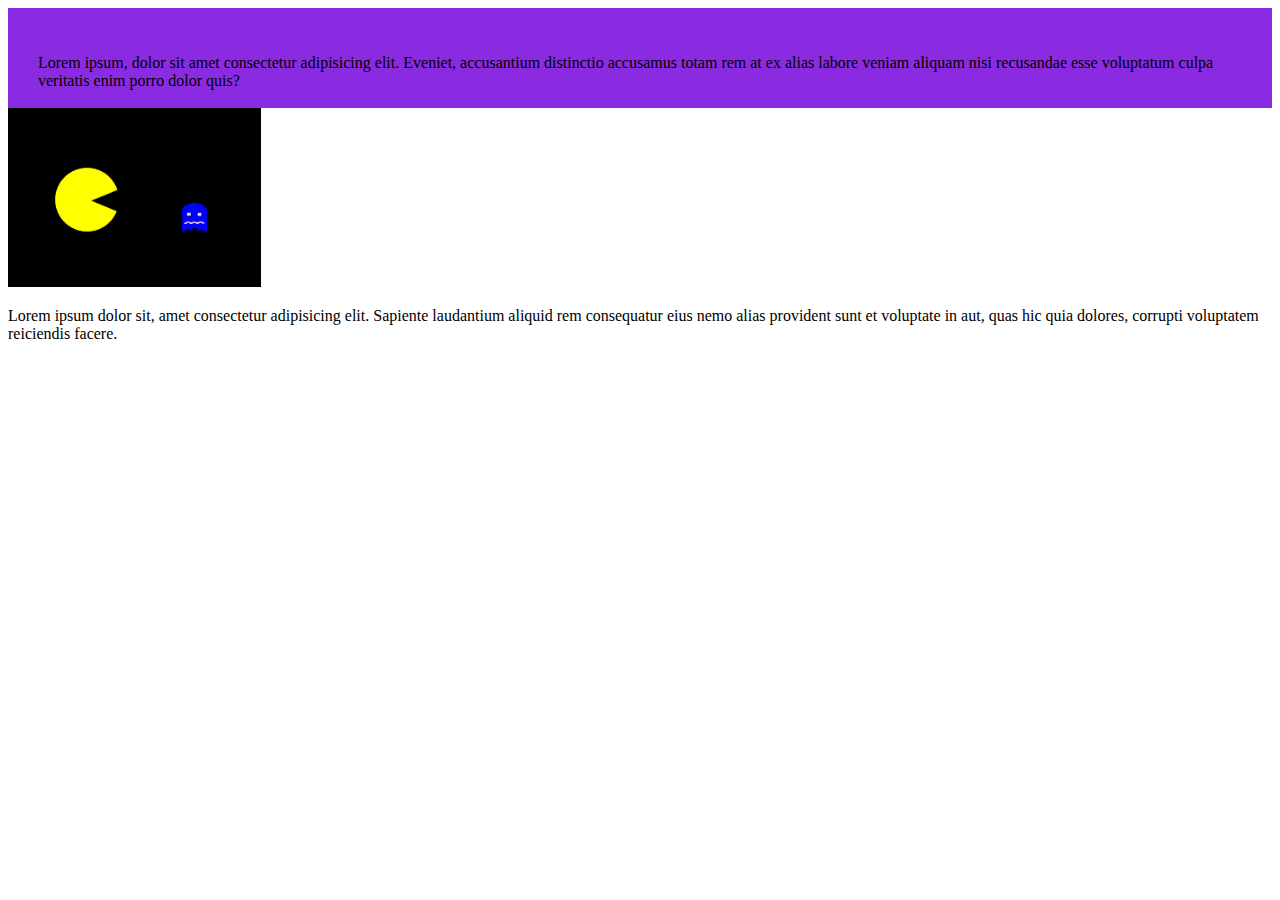
<file: cue 10/index.html>
<!DOCTYPE html>
<html lang="en">
  <head>
    <meta charset="UTF-8" />
    <meta name="viewport" content="width=device-width, initial-scale=1.0" />
    <link rel="stylesheet" href="assets/css/style.css">
    <title>Document</title>
  </head>
  <body>
    <div class="caja1 container">
      <div id="text1">
          <p>
              Lorem ipsum, dolor sit amet consectetur adipisicing elit. Eveniet,
              accusantium distinctio accusamus totam rem at ex alias labore veniam
              aliquam nisi recusandae esse voluptatum culpa veritatis enim porro
              dolor quis?
          </p>
      </div>
      <div id="text2" class="hidden">
          <p>
              Lorem ipsum, dolor sit amet consectetur adipisicing elit. Eveniet,
              accusantium distinctio accusamus totam rem at ex alias labore veniam
              aliquam nisi recusandae esse voluptatum culpa veritatis enim porro
              dolor quis?
          </p>
      </div>
    </div>
    <div id="caja2">
      <img src="assets/img/Pac-Man_Cutscene.svg.png" id="img" width="20%" alt="" />
    </div>
    <div id="caja3">
      <p>
          Lorem ipsum dolor sit, amet consectetur adipisicing elit. Sapiente
          laudantium aliquid rem consequatur eius nemo alias provident sunt et
          voluptate in aut, quas hic quia dolores, corrupti voluptatem reiciendis
          facere.
      </p>
    </div>
    <script src="https://code.jquery.com/jquery-3.7.0.min.js"></script>
    <script src="assets/js/main.js"></script>
  </body>
</html>
</file>
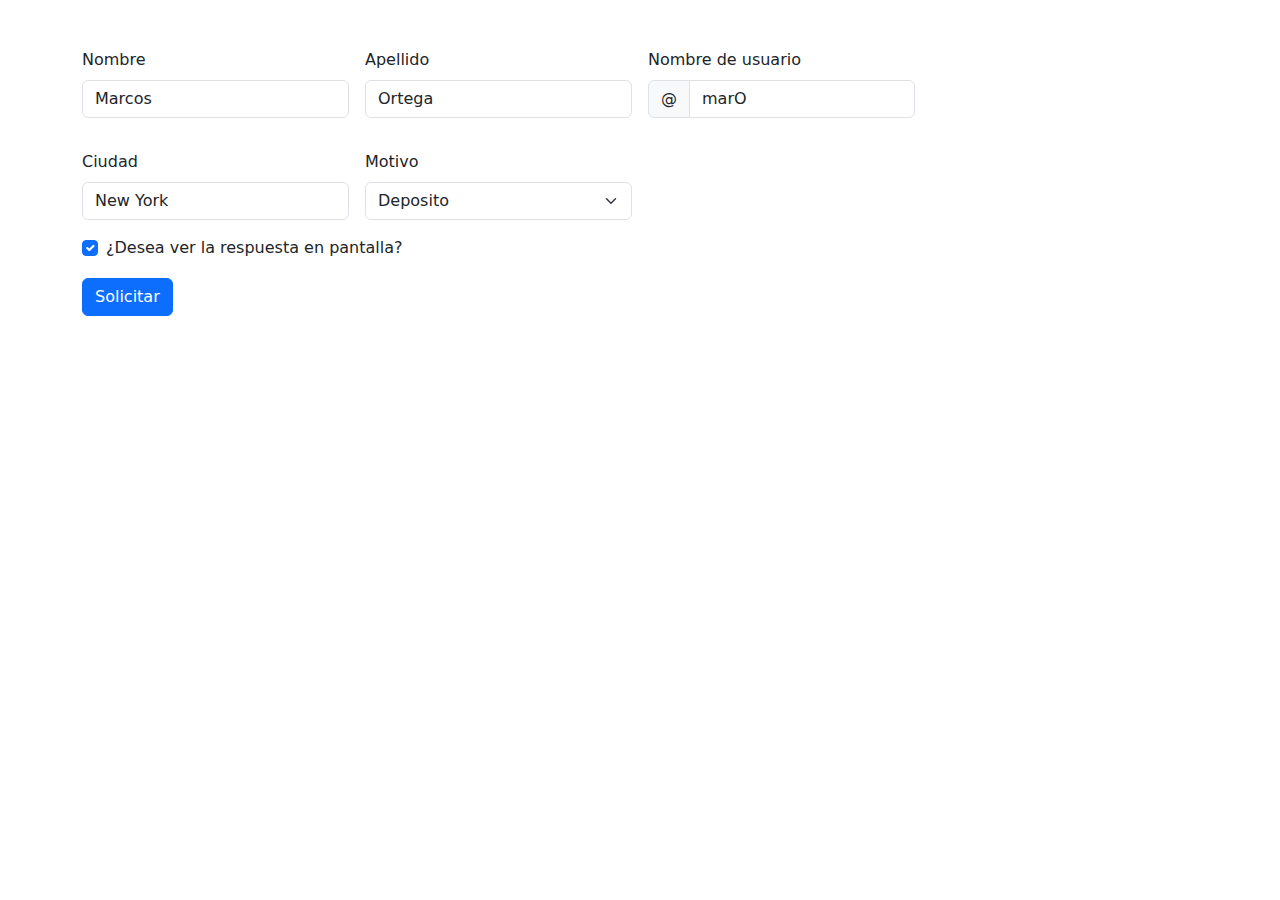
<file: cue 6/index.html>
<!DOCTYPE html>
<html lang="es">
<head>
    <meta charset="UTF-8">
    <meta name="viewport" content="width=device-width, initial-scale=1.0">
    <title>Formulario Bootstrap</title>
    <link href="https://cdn.jsdelivr.net/npm/bootstrap@5.3.3/dist/css/bootstrap.min.css" rel="stylesheet">
</head>
<body>
    <div class="container mt-5">
        <form action="message.html">
            <div class="row g-3">
                <div class="col-md-3">
                    <label for="nombre" class="form-label">Nombre</label>
                    <input type="text" class="form-control" id="nombre" name="nombre" required value="Marcos">
                </div>
                <div class="col-md-3">
                    <label for="apellido" class="form-label">Apellido</label>
                    <input type="text" class="form-control" id="apellido" name="apellido" required value="Ortega">
                </div>
                <div class="col-md-3">
                    <label for="usuario" class="form-label">Nombre de usuario</label>
                    <div class="input-group">
                        <span class="input-group-text">@</span>
                        <input type="text" class="form-control" id="usuario" name="usuario" required value="marO">
                    </div>
                </div>
            </div>
            <div class="row g-3 mt-3">
                <div class="col-md-3">
                    <label for="ciudad" class="form-label">Ciudad</label>
                    <input type="text" class="form-control" id="ciudad" name="ciudad" required value="New York">
                </div>
                <div class="col-md-3">
                    <label for="motivo" class="form-label">Motivo</label>
                    <select class="form-select" id="motivo" name="motivo" required>
                        <option value="Deposito" selected>Deposito</option>
                        <option value="Giro">Giro</option>
                        <option value="Consulta de Saldo">Consulta de Saldo</option>
                    </select>
                </div>
            </div>
            <div class="form-check mt-3">
                <input class="form-check-input" type="checkbox" id="respuesta" name="respuesta" checked>
                <label class="form-check-label" for="respuesta">¿Desea ver la respuesta en pantalla?</label>
            </div>
            <button type="submit" class="btn btn-primary mt-3">Solicitar</button>
        </form>
    </div>

    <script src="https://cdn.jsdelivr.net/npm/bootstrap@5.3.3/dist/js/bootstrap.bundle.min.js"></script>
</body>
</html>
</file>
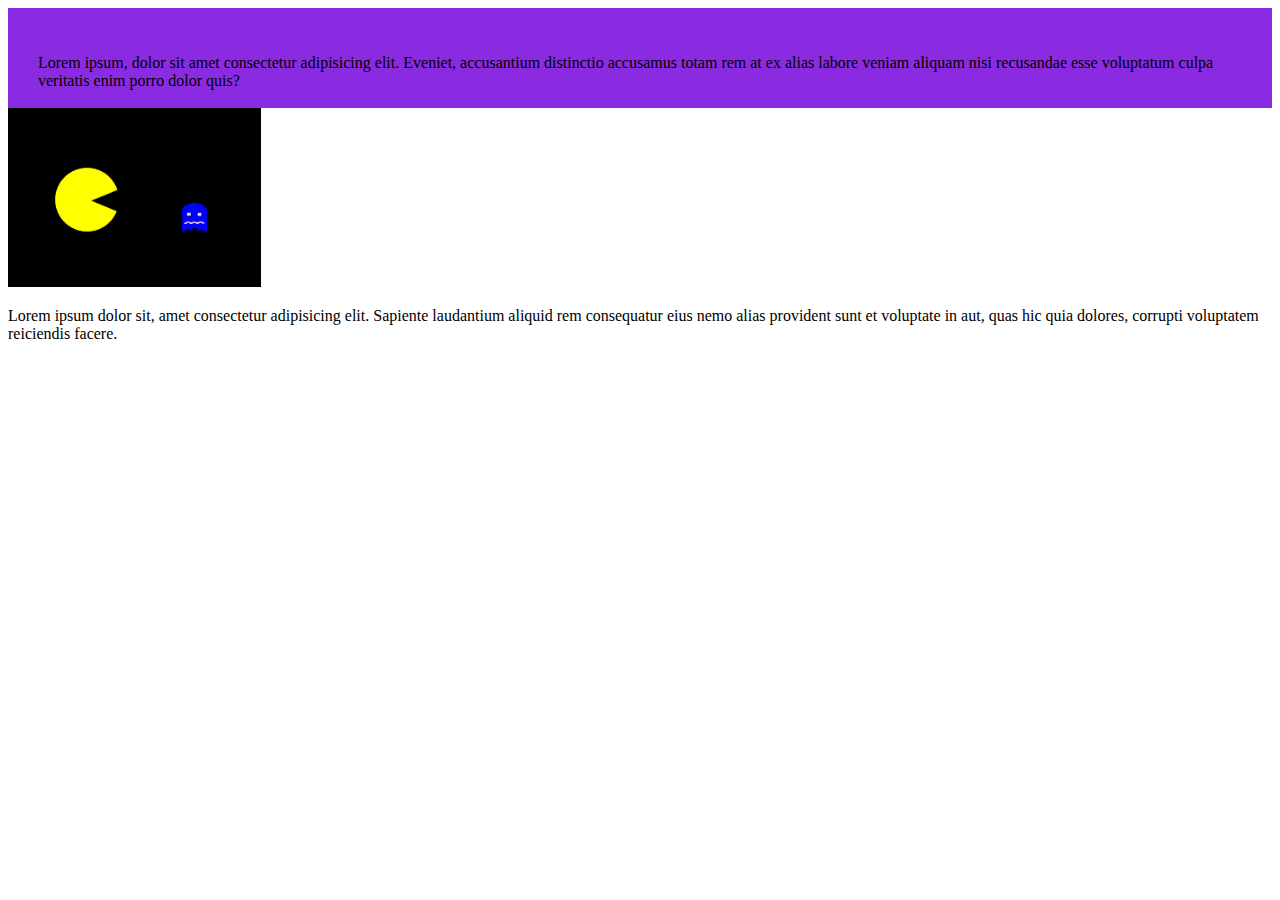
<file: cue 9/index.html>
<!DOCTYPE html>
<html lang="en">
  <head>
    <meta charset="UTF-8" />
    <meta name="viewport" content="width=device-width, initial-scale=1.0" />
    <link rel="stylesheet" href="assets/css/style.css">
    <title>Document</title>
  </head>
  <body>
    <div class="caja1 container">
      <div id="text1">
          <p>
              Lorem ipsum, dolor sit amet consectetur adipisicing elit. Eveniet,
              accusantium distinctio accusamus totam rem at ex alias labore veniam
              aliquam nisi recusandae esse voluptatum culpa veritatis enim porro
              dolor quis?
          </p>
      </div>
      <div id="text2" class="hidden">
          <p>
              Lorem ipsum, dolor sit amet consectetur adipisicing elit. Eveniet,
              accusantium distinctio accusamus totam rem at ex alias labore veniam
              aliquam nisi recusandae esse voluptatum culpa veritatis enim porro
              dolor quis?
          </p>
      </div>
  </div>
  <div id="caja2">
      <img src="assets/img/Pac-Man_Cutscene.svg.png" id="img" width="20%" alt="" />
  </div>
  <div id="caja3">
      <p>
          Lorem ipsum dolor sit, amet consectetur adipisicing elit. Sapiente
          laudantium aliquid rem consequatur eius nemo alias provident sunt et
          voluptate in aut, quas hic quia dolores, corrupti voluptatem reiciendis
          facere.
      </p>
  </div>

  <script src="assets/js/main.js"></script>
  </body>
</html>
</file>
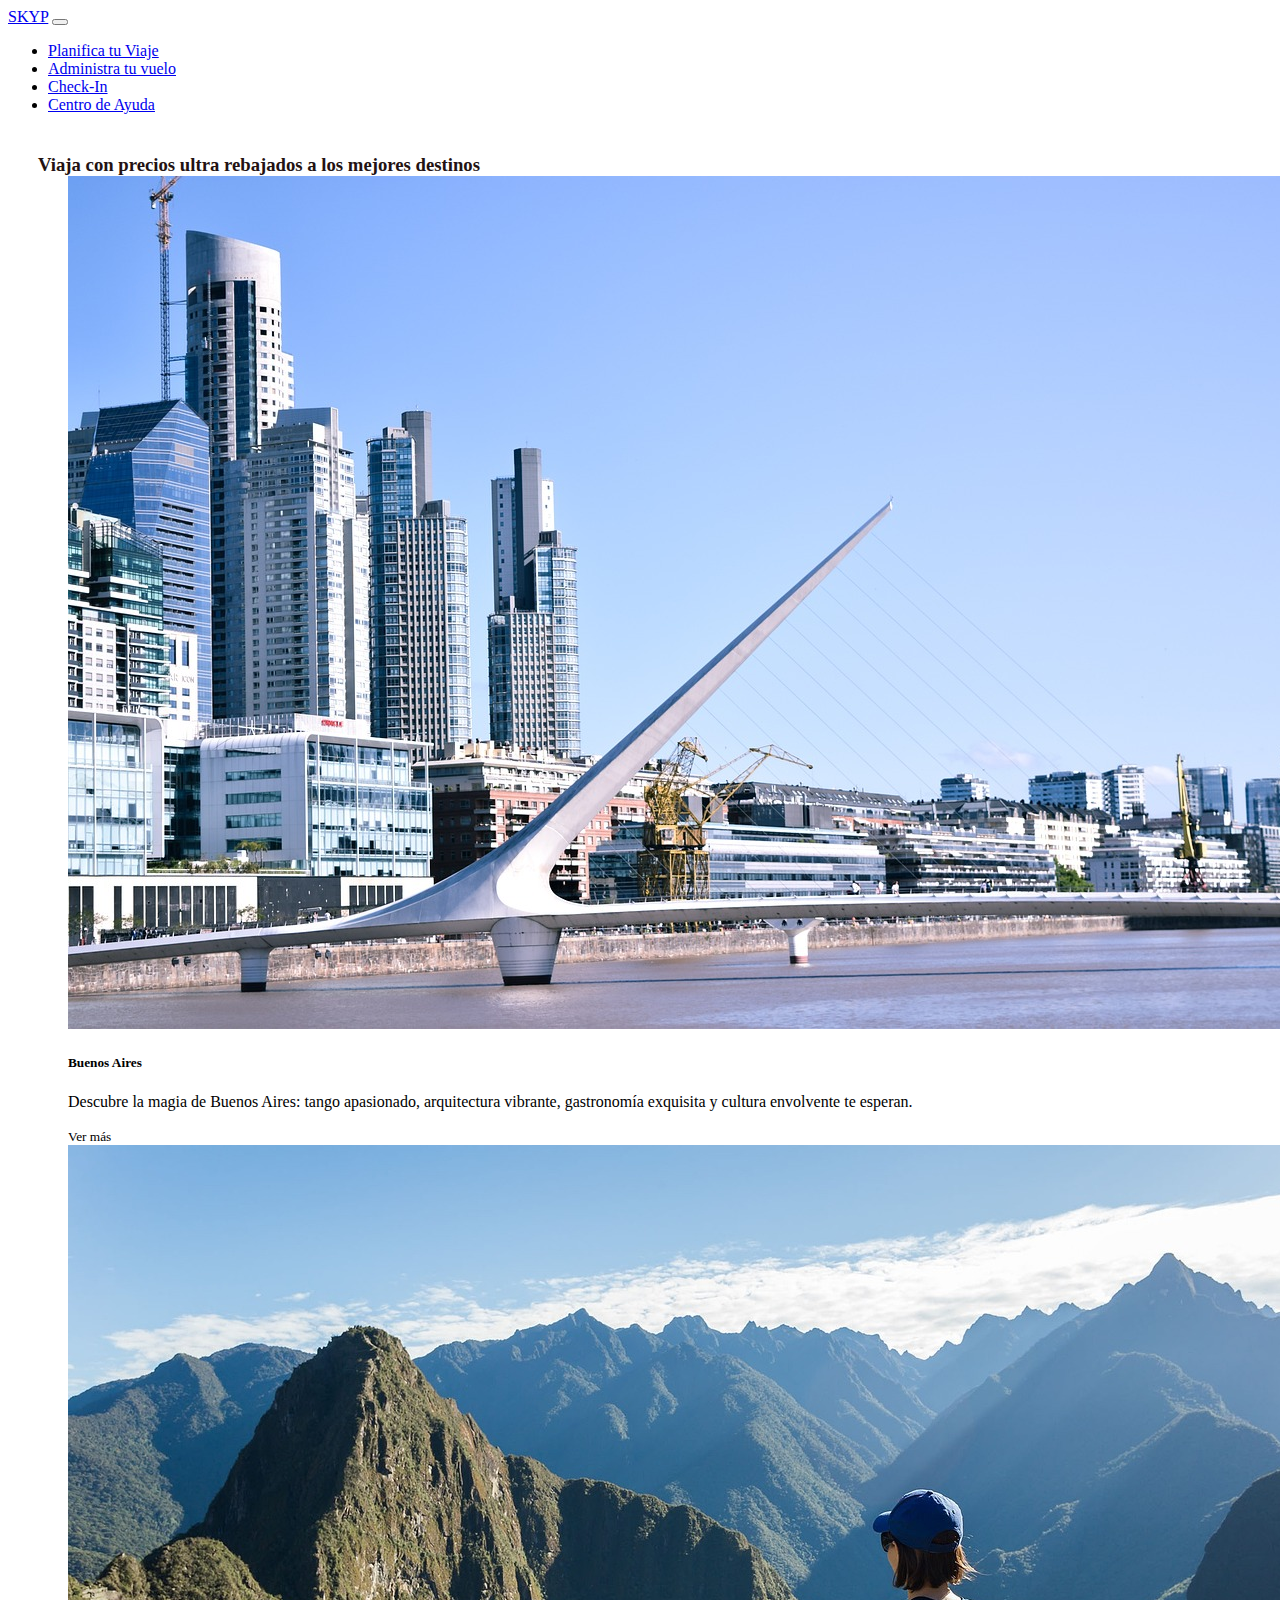
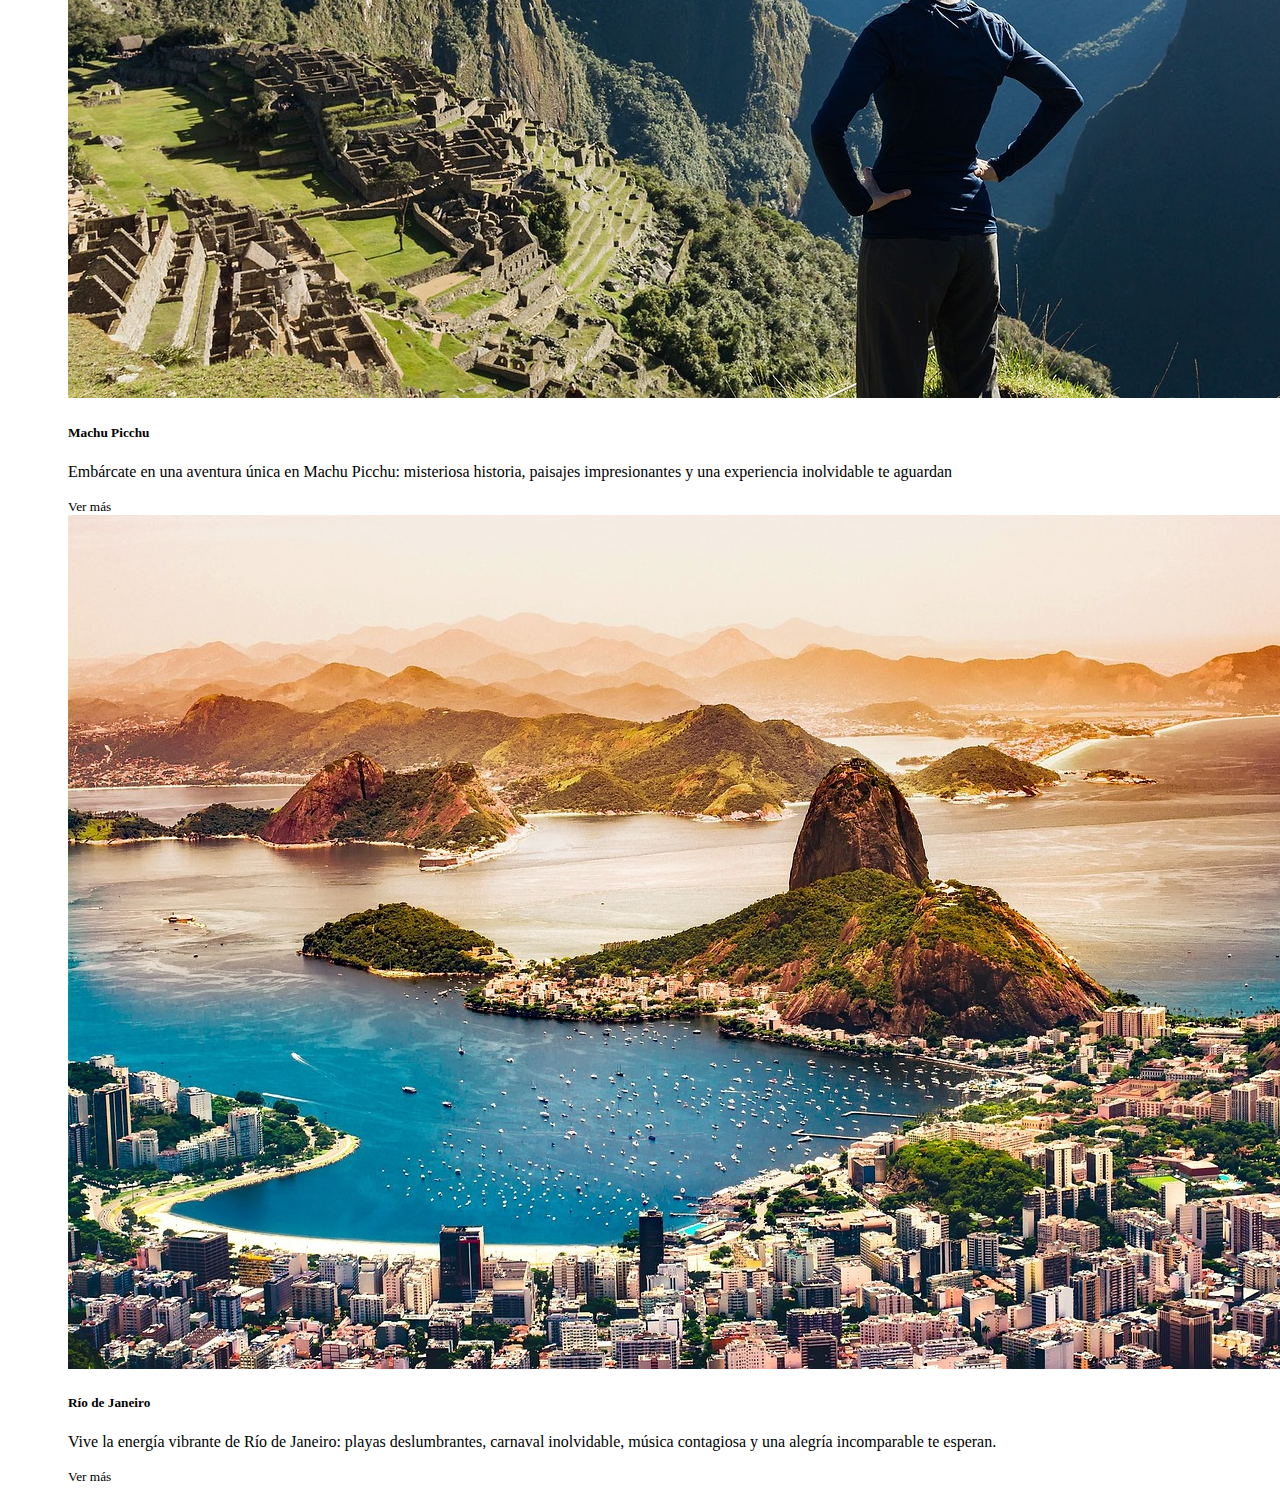
<file: evaluacion sesion10/index.html>
<!doctype html>
<html lang="es">
<head>
    <meta charset="utf-8">
    <meta name="viewport" content="width=device-width, initial-scale=1">
    <title>Aerolíneas SKYP</title>
    <link href="https://cdn.jsdelivr.net/npm/bootstrap@5.3.2/dist/css/bootstrap.min.css" rel="stylesheet" integrity="sha384-T3c6CoIi6uLrA9TneNEoa7RxnatzjcDSCmG1MXxSR1GAsXEV/Dwwykc2MPK8M2HN" crossorigin="anonymous">
    <link rel="stylesheet" href="assets/css/style.css">
    <script src="https://code.jquery.com/jquery-3.6.4.min.js"></script>
</head>
<body>
    <!--navbar-->
    <nav class="navbar bg-primary navbar-expand-lg " data-bs-theme="dark">
        <div class="container-fluid">
            <a class="navbar-brand" href="#">SKYP</a>
            <button class="navbar-toggler" type="button" data-bs-toggle="collapse" data-bs-target="#navbarSupportedContent" aria-controls="navbarSupportedContent" aria-expanded="false" aria-label="Toggle navigation">
                <span class="navbar-toggler-icon"></span>
            </button>
            <div class="collapse navbar-collapse" id="navbarSupportedContent">
                <ul class="navbar-nav me-auto mb-2 mb-lg-0">
                    <li class="nav-item">
                        <a class="nav-link" aria-current="page" href="#">Planifica tu Viaje</a>
                    </li>
                    <li class="nav-item">
                        <a class="nav-link" href="#">Administra tu vuelo</a>
                    </li>
                    <li class="nav-item">
                        <a class="nav-link" href="#">Check-In</a>
                    </li>
                    <li class="nav-item">
                        <a class="nav-link" href="#">Centro de Ayuda</a>
                    </li>
                </ul>
            </div>
        </div>
    </nav>

    <!--Cuerpo de la página-->
    <h3 class="tittle">Viaja con precios ultra rebajados a los mejores destinos</h3>
    <div class="row row-cols-1 row-cols-md-3 g-4">
        <div class="col">
            <div class="card h-100">
                <img src="assets/img/Buenos aires.jpg" class="card-img-top" alt="Buenos Aires">
                <div class="card-body">
                    <h5 class="card-title">Buenos Aires</h5>
                    <p class="card-text">Descubre la magia de Buenos Aires: tango apasionado, arquitectura vibrante, gastronomía exquisita y cultura envolvente te esperan.</p>
                </div>
                <div class="card-footer">
                  <small class="text-body-secondary" id="Baires">Ver más</small>
              </div>
            </div>
        </div>
        <div class="col">
            <div class="card h-100">
                <img src="assets/img/machu pichu.jpg" class="card-img-top" alt="Machu Picchu">
                <div class="card-body">
                    <h5 class="card-title">Machu Picchu</h5>
                    <p class="card-text">Embárcate en una aventura única en Machu Picchu: misteriosa historia, paisajes impresionantes y una experiencia inolvidable te aguardan</p>
                </div>
                <div class="card-footer">
                  <small class="text-body-secondary" id="MachuPicchu">Ver más</small>
              </div>
            </div>
        </div>
        <div class="col">
            <div class="card h-100">
                <img src="assets/img/Rio de janeiro.jpg" class="card-img-top" alt="Río de Janeior">
                <div class="card-body">
                    <h5 class="card-title">Río de Janeiro</h5>
                    <p class="card-text">Vive la energía vibrante de Río de Janeiro: playas deslumbrantes, carnaval inolvidable, música contagiosa y una alegría incomparable te esperan.</p>
                </div>
                <div class="card-footer">
                  <small class="text-body-secondary" id="Rio">Ver más</small>
              </div>
            </div>
        </div>
    </div>

    <div class="detalles container" id="detallesBaires">
        <div class="card m-5">
            <button type="button" class="btn-close" aria-label="Close"></button>
            <div class="row g-0">
                <div class="col-md-6">
                    <img src="assets/img/Buenos aires.jpg" class="img-fluid rounded-start" alt="Buenos Aires">
                </div>
                <div class="col-md-6">
                    <div class="card-body">
                        <h5 class="card-title">Buenos Aires</h5>
                        <p class="card-text">Explora Buenos Aires y descubre sus joyas culturales. Visita el emblemático barrio de La Boca, hogar del famoso Caminito, con sus coloridas casas y artistas callejeros. Recorre el histórico barrio de San Telmo, conocido por sus ferias de antigüedades y su arquitectura colonial. No te pierdas el elegante barrio de Recoleta, donde encontrarás el Cementerio de la Recoleta y el icónico Teatro Colón. Sumérgete en la vida nocturna en Palermo Soho, con sus bares y restaurantes trendy. Buenos Aires ofrece una experiencia inolvidable llena de historia, arte y diversión.</p>
                        <p class="card-text"><small class="text-body-secondary">Ver vuelos disponibles</small></p>
                    </div>
                </div>
            </div>
        </div>
    </div>

    <div class="detalles container" id="detallesMachuPicchu">
        <div class="card m-5">
            <button type="button" class="btn-close" aria-label="Close"></button>
            <div class="row g-0">
                <div class="col-md-6">
                    <img src="assets/img/machu pichu.jpg" class="img-fluid rounded-start" alt="Machu Picchu">
                </div>
                <div class="col-md-6">
                    <div class="card-body">
                        <h5 class="card-title">Machu Picchu</h5>
                        <p class="card-text">Descubre la majestuosidad de Machu Picchu, una maravilla arqueológica enclavada en las montañas de los Andes peruanos. Explora sus impresionantes terrazas incas, el Templo del Sol y la Puerta del Sol con vistas panorámicas. Sumérgete en la rica historia que envuelve cada piedra y disfruta de la energía mística del lugar. Las rutas de senderismo como el Camino Inca te llevan a través de paisajes espectaculares. Machu Picchu, declarada Patrimonio de la Humanidad, ofrece una experiencia inolvidable, donde la cultura ancestral y la naturaleza se entrelazan de manera única.</p>
                        <p class="card-text"><small class="text-body-secondary">Ver vuelos disponibles</small></p>
                    </div>
                </div>
            </div>
        </div>
    </div>

    <div class="detalles container" id="detallesRio">
        <div class="card m-5">
            <button type="button" class="btn-close" aria-label="Close"></button>
            <div class="row g-0">
                <div class="col-md-6">
                    <img src="assets/img/Rio de janeiro.jpg" class="img-fluid rounded-start" alt="Río de janeiro">
                </div>
                <div class="col-md-6">
                    <div class="card-body">
                        <h5 class="card-title">Rio de Janeiro</h5>
                        <p class="card-text">Explora la exuberante belleza de Río de Janeiro, conocida por sus icónicas playas como Copacabana e Ipanema, donde el sol brilla sobre arenas doradas y aguas cristalinas. Asciende al famoso Cristo Redentor para disfrutar de vistas panorámicas de la ciudad y la bahía de Guanabara. Sumérgete en el vibrante carnaval, donde la samba y el color deslumbran las calles. Descubre la autenticidad en el bohemio barrio de Santa Teresa y saborea la cocina brasileña en el Mercado Municipal. Río de Janeiro, con su energía contagiosa, te espera para vivir experiencias inolvidables.</p>
                        <p class="card-text"><small class="text-body-secondary">Ver vuelos disponibles</small></p>
                    </div>
                </div>
            </div>
        </div>
    </div>

    <script src="assets/js/script.js"></script>
    <script src="https://cdn.jsdelivr.net/npm/bootstrap@5.3.2/dist/js/bootstrap.bundle.min.js" integrity="sha384-C6RzsynM9kWDrMNeT87bh95OGNyZPhcTNXj1NW7RuBCsyN/o0jlpcV8Qyq46cDfL" crossorigin="anonymous"></script>
</body>
</html>
</file>
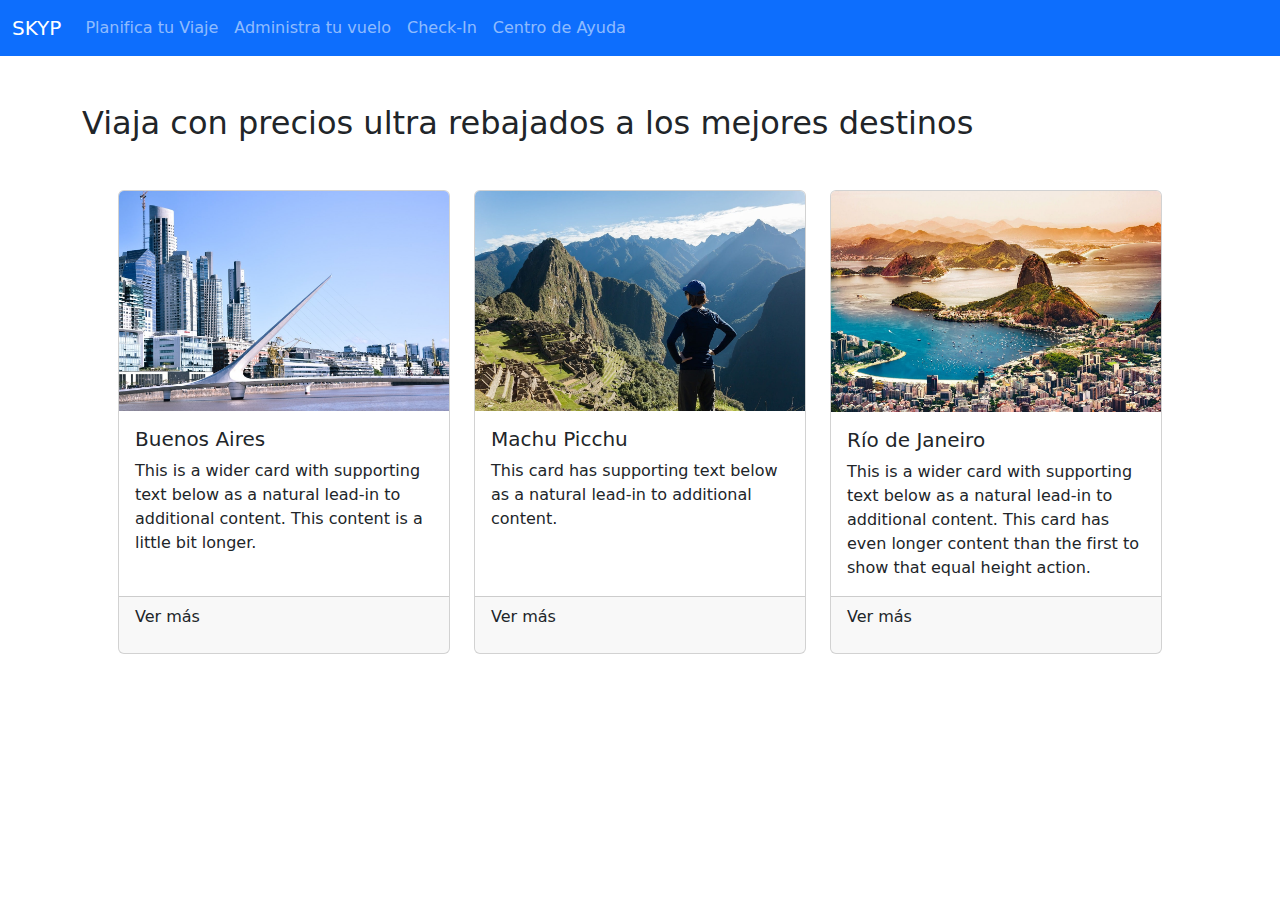
<file: Evaluacion sesion5/index.html>
<!DOCTYPE html>
<html lang="es">
<head>
    <meta charset="UTF-8">
    <meta name="viewport" content="width=device-width, initial-scale=1.0">
    <title>Tabla con Bootstrap</title>
    <!-- Incluye Bootstrap CSS -->
    <link href="https://cdn.jsdelivr.net/npm/bootstrap@5.3.3/dist/css/bootstrap.min.css" rel="stylesheet">
</head>
<body>
    <nav class="navbar navbar-expand-lg navbar-dark bg-primary">
        <div class="container-fluid">
          <a class="navbar-brand" href="#">SKYP</a>
          <button class="navbar-toggler" type="button" data-bs-toggle="collapse" data-bs-target="#navbarNav" aria-controls="navbarNav" aria-expanded="false" aria-label="Toggle navigation">
            <span class="navbar-toggler-icon"></span>
          </button>
          <div class="collapse navbar-collapse" id="navbarNav">
            <ul class="navbar-nav me-auto mb-2 mb-lg-0">
              <li class="nav-item">
                <a class="nav-link" href="#">Planifica tu Viaje</a>
              </li>
              <li class="nav-item">
                <a class="nav-link" href="#">Administra tu vuelo</a>
              </li>
              <li class="nav-item">
                <a class="nav-link" href="#">Check-In</a>
              </li>
              <li class="nav-item">
                <a class="nav-link" href="#">Centro de Ayuda</a>
              </li>
            </ul>
          </div>
        </div>
      </nav>
    
      <!-- Header -->
      <div class="container mt-5">
        <h2>Viaja con precios ultra rebajados a los mejores destinos</h2>
      </div>
    
      <!-- Cards -->
      <div class="container mt-5 px-5">
        <div class="row">
          <div class="col-md-4 mb-4">
            <div class="card h-100 d-flex flex-column">
              <img src="assets/img/Buenos aires.jpg" class="card-img-top" alt="Buenos Aires">
              <div class="card-body flex-grow-1">
                <h5 class="card-title">Buenos Aires</h5>
                <p class="card-text">This is a wider card with supporting text below as a natural lead-in to additional content. This content is a little bit longer.</p>
              </div>
              <div class="card-footer">
                <p>Ver más</p>
              </div>
            </div>
          </div>
          <div class="col-md-4 mb-4">
            <div class="card h-100 d-flex flex-column">
              <img src="assets/img/machu pichu.jpg" class="card-img-top" alt="Machu Picchu">
              <div class="card-body flex-grow-1">
                <h5 class="card-title">Machu Picchu</h5>
                <p class="card-text">This card has supporting text below as a natural lead-in to additional content.</p>
              </div>
              <div class="card-footer">
                <p>Ver más</p>
              </div>
            </div>
          </div>
          <div class="col-md-4 mb-4">
            <div class="card h-100 d-flex flex-column">
              <img src="assets/img/Rio de janeiro.jpg" class="card-img-top" alt="Río de Janeiro">
              <div class="card-body flex-grow-1">
                <h5 class="card-title">Río de Janeiro</h5>
                <p class="card-text">This is a wider card with supporting text below as a natural lead-in to additional content. This card has even longer content than the first to show that equal height action.</p>
              </div>
              <div class="card-footer">
                <p>Ver más</p>
              </div>
            </div>
          </div>
        </div>
      </div>
    <!-- Incluye Bootstrap JS -->
    <script src="https://cdn.jsdelivr.net/npm/bootstrap@5.3.3/dist/js/bootstrap.bundle.min.js"></script>
</body>
</html>
</file>
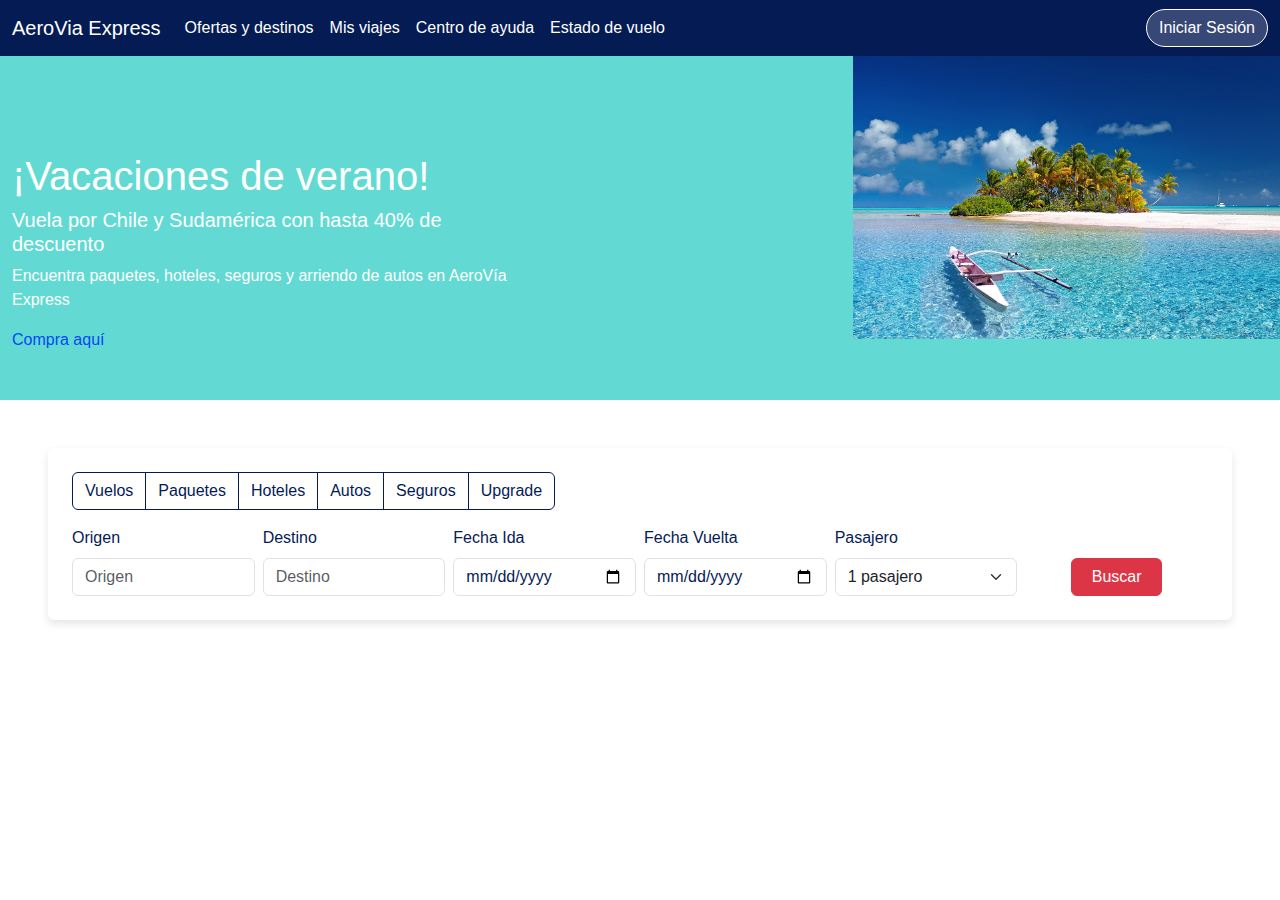
<file: Evaluacion sesion6/index.html>
<!DOCTYPE html>
<html lang="es">
<head>
    <meta charset="UTF-8">
    <meta name="viewport" content="width=device-width, initial-scale=1.0">
    <title>AeroVia Express</title>
    <link href="https://cdn.jsdelivr.net/npm/bootstrap@5.3.3/dist/css/bootstrap.min.css" rel="stylesheet">
    <link rel="stylesheet" href="assets/css/style.css">
</head>
<body>
        <!-- Navbar -->
        <nav class="navbar navbar-expand-lg">
            <div class="container-fluid">
                <a class="navbar-brand text-white" href="#">AeroVia Express</a>
                <button class="navbar-toggler" type="button" data-bs-toggle="collapse" data-bs-target="#navbarNav" aria-controls="navbarNav" aria-expanded="false" aria-label="Toggle navigation">
                    <span class="navbar-toggler-icon"></span>
                </button>
                <div class="collapse navbar-collapse" id="navbarNav">
                    <ul class="navbar-nav me-auto mb-2 mb-lg-0">
                        <li class="nav-item">
                            <a class="nav-link" href="#">Ofertas y destinos</a>
                        </li>
                        <li class="nav-item">
                            <a class="nav-link" href="#">Mis viajes</a>
                        </li>
                        <li class="nav-item">
                            <a class="nav-link" href="#">Centro de ayuda</a>
                        </li>
                        <li class="nav-item">
                            <a class="nav-link" href="#">Estado de vuelo</a>
                        </li>
                    </ul>
                    <button class="btn" type="button">Iniciar Sesión</button>
                </div>
            </div>
        </nav>
    
        <!-- Promo Section -->
        <div class="container-fluid">
            <div class="row justify-content-between promo-section">
                <div class="col-5 text-md-start pt-5 my-5 ">
                    <h1>¡Vacaciones de verano!</h1>
                    <h5>Vuela por Chile y Sudamérica con hasta 40% de descuento</h5>
                    <p>Encuentra paquetes, hoteles, seguros y arriendo de autos en AeroVía Express</p>
                    <a href="#">Compra aquí</a>
                </div>
                <div class="col-4 p-0">
                    <img src="assets/img/polynesia.jpg" class="img-fluid w-100" alt="Playa">
                </div>
            </div>
        </div>
    
        <!-- Search Section -->
        <div class="mx-5 mt-5 search-section p-4 rounded">
            <div class="row mb-3">
                <div class="col-auto">
                    <div class="btn-group" role="group">
                        <button class="btn btn-outline-secondary rounded-start">Vuelos</button>
                        <button class="btn btn-outline-secondary">Paquetes</button>
                        <button class="btn btn-outline-secondary">Hoteles</button>
                        <button class="btn btn-outline-secondary">Autos</button>
                        <button class="btn btn-outline-secondary">Seguros</button>
                        <button class="btn btn-outline-secondary rounded-end">Upgrade</button>
                    </div>
                </div>
            </div>
            <form>
                <div class="row g-2">
                    <div class="col-md-2">
                        <label for="origen" class="form-label">Origen</label>
                        <input type="text" class="form-control" id="origen" placeholder="Origen">
                    </div>
                    <div class="col-md-2">
                        <label for="destino" class="form-label">Destino</label>
                        <input type="text" class="form-control" id="destino" placeholder="Destino">
                    </div>
                    <div class="col-md-2">
                        <label for="fechaIda" class="form-label">Fecha Ida</label>
                        <input type="date" class="form-control" id="fechaIda">
                    </div>
                    <div class="col-md-2">
                        <label for="fechaVuelta" class="form-label">Fecha Vuelta</label>
                        <input type="date" class="form-control" id="fechaVuelta">
                    </div>
                    <div class="col-md-2">
                        <label for="pasajero" class="form-label">Pasajero</label>
                        <select class="form-select" id="pasajero">
                            <option value="1">1 pasajero</option>
                            <option value="2">2 pasajeros</option>
                            <option value="3">3 pasajeros</option>
                            <option value="4">4 pasajeros</option>
                        </select>
                    </div>
                    <div class="col-md-2 d-flex align-items-end justify-content-center">
                        <button type="submit" class="btn btn-danger w-50 text-white">Buscar</button>
                    </div>
                </div>
            </form>
        </div>
    <script src="https://cdn.jsdelivr.net/npm/bootstrap@5.3.3/dist/js/bootstrap.bundle.min.js"></script>
</body>
</html>
</file>
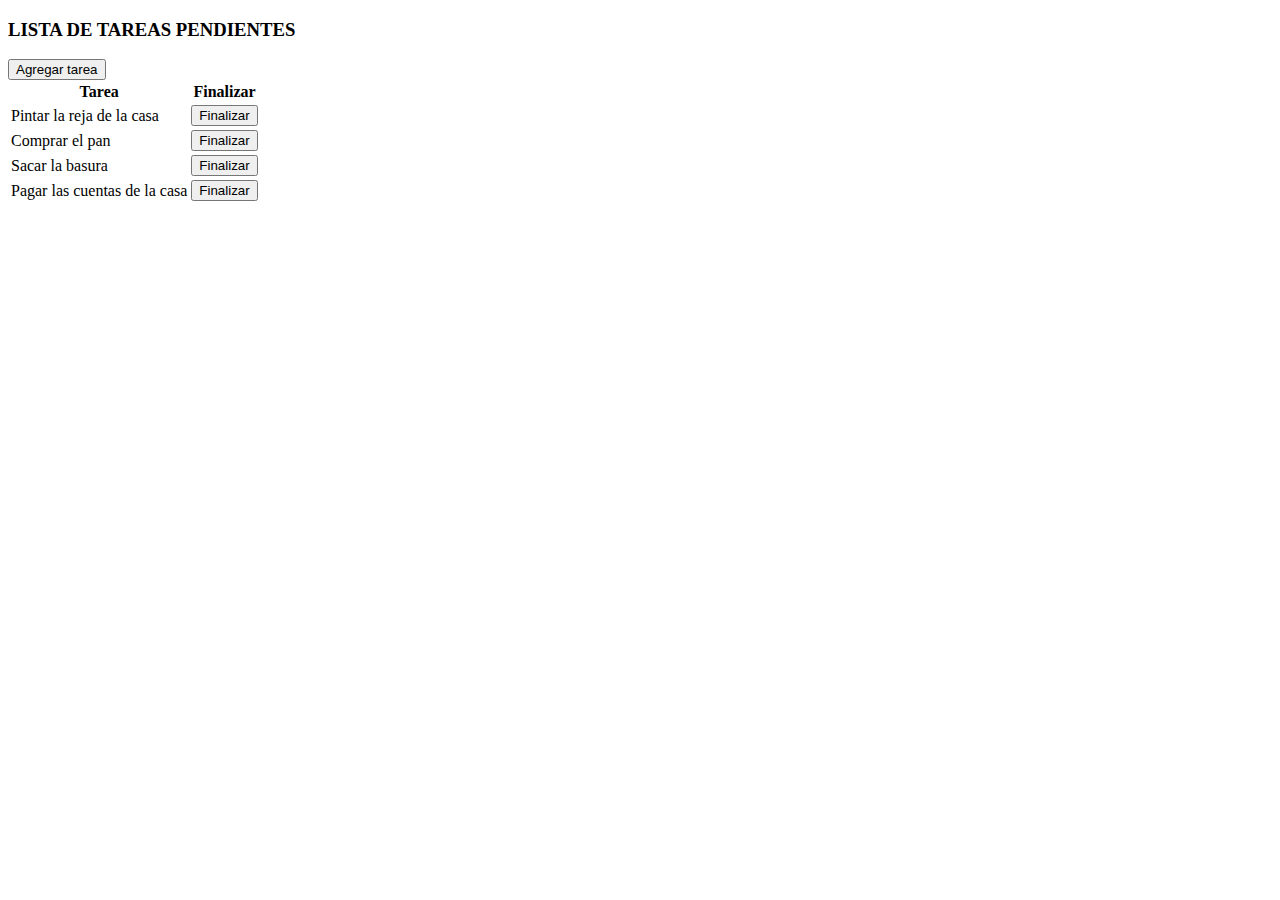
<file: Evaluación sesion9/index.html>
<!doctype html>
<html lang="en">
  <head>
    <meta charset="utf-8">
    <meta name="viewport" content="width=device-width, initial-scale=1">
    <title>Lista de tareas pendientes</title>
    <link href="https://cdn.jsdelivr.net/npm/bootstrap@5.3.2/dist/css/bootstrap.min.css" rel="stylesheet" integrity="sha384-T3c6CoIi6uLrA9TneNEoa7RxnatzjcDSCmG1MXxSR1GAsXEV/Dwwykc2MPK8M2HN" crossorigin="anonymous">
    <link rel="stylesheet" href="assets/css/style.css">  
</head>
  <body>
    <div class="container text-center mt-4">
        <h3>LISTA DE TAREAS PENDIENTES</h3>
    </div>
    <div class="container">
        <button id="mostrar-formulario" type="button" class="btn btn-success">Agregar tarea</button>
        <div id="formulario">
        <form id="form-tarea">
            <div class="mb-3">
                <label for="nuevaTarea" class="form-label">Nueva tarea</label>
                <input type="text" class="form-control" id="nuevaTarea" required>
              </div>
              <div class="mb-3">
                <button type="submit" class="btn btn-primary">Agregar</button>
              </div>
        </form>
    </div>
    </div>
    <div class="container mt-5">
    <table class="table" id="tabla-tareas">
        <thead>
          <tr>        
            <th scope="col">Tarea</th>
            <th scope="col">Finalizar</th>
          </tr>
        </thead>
        <tbody id="cuerpo-tabla">
          <!-- Las tareas se agregarán aquí dinámicamente -->
        </tbody>
      </table>
    </div>
      <script src="assets/js/script.js"></script>
    <script src="https://cdn.jsdelivr.net/npm/bootstrap@5.3.2/dist/js/bootstrap.bundle.min.js" integrity="sha384-C6RzsynM9kWDrMNeT87bh95OGNyZPhcTNXj1NW7RuBCsyN/o0jlpcV8Qyq46cDfL" crossorigin="anonymous"></script>
  </body>
</html>
</file>
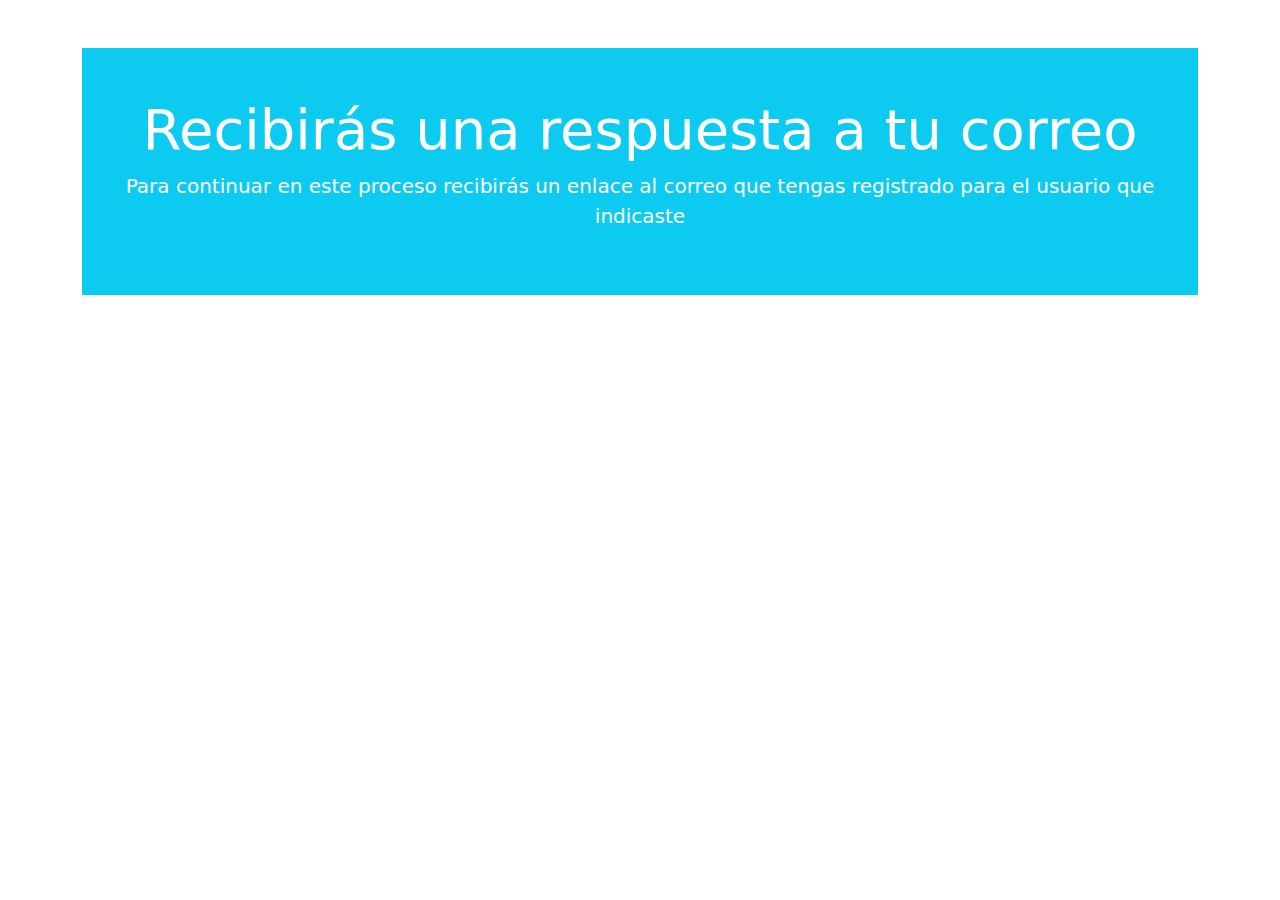
<file: cue 6/message.html>
<!DOCTYPE html>
<html lang="es">
<head>
    <meta charset="UTF-8">
    <meta name="viewport" content="width=device-width, initial-scale=1.0">
    <title>Página 2</title>
    <link href="https://cdn.jsdelivr.net/npm/bootstrap@5.3.3/dist/css/bootstrap.min.css" rel="stylesheet">
</head>
<body>
    <div class="container mt-5">
        <div class="jumbotron bg-info mt-5 text-white py-5">
            <h1 class="display-4 text-center">Recibirás una respuesta a tu correo</h1>
            <p class="lead text-center">Para continuar en este proceso recibirás un enlace al correo que tengas registrado para el usuario que indicaste</p>
        </div>
    </div>

    <script src="https://cdn.jsdelivr.net/npm/bootstrap@5.3.3/dist/js/bootstrap.bundle.min.js"></script>
</body>
</html>
</file>
<file: cue 10/assets/css/style.css>
#text1 {
    background-color: blueviolet;
    height: 40px;
    justify-content: center;
    align-items: center;
    padding: 30px;
}

#text2{
    background-color: orange;
    height: 100px;
    width: 650px;
    margin: 50px 0;
    align-items: center;
    justify-content: center;
    padding: 30px;
}

.hidden {
    display: none;
}
#caja3.p-large p {
    font-size: 2em;
}
</file>
<file: cue 9/assets/css/style.css>
#text1 {
    background-color: blueviolet;
    height: 40px;
    justify-content: center;
    align-items: center;
    padding: 30px;
}

#text2{
    background-color: orange;
    height: 100px;
    width: 650px;
    margin: 50px 0;
    align-items: center;
    justify-content: center;
    padding: 30px;
}

.hidden {
    display: none;
}
#caja3.p-large p {
    font-size: 2em;
}
</file>
<file: evaluacion sesion10/assets/css/style.css>
.tittle{
    color: #231212;
    margin: 40px 0px 0px 30px;
    font-family: Georgia, 'Times New Roman', Times, serif;
}

.row{
    margin: 0px 60px 0px 60px;
    
}
.detalles{
    display: none;   
    border-radius: 8px; 
    box-shadow: 0 4px 8px rgba(0, 0, 0, 0.1); 
    position: absolute;
    top: 10%;
    left: 10%;
    z-index: 2;
  
}

.text-body-secondary {
    position: relative;
    cursor: pointer; 
}

.text-body-secondary:hover::after {
    content: ' →';
    position: absolute;
}
</file>
<file: Evaluacion sesion6/assets/css/style.css>
* {
    margin: 0;
    padding: 0;
    border: 0;
}
body {
    font-family: Verdana, sans-serif;
}

.navbar {
    background-color: #051B54;
}

.navbar .navbar-brand {
    color: white !important;
}

.navbar .nav-link, .navbar .btn {
    color: white;
}

.navbar .btn {
    background-color: rgba(255, 255, 255, 0.2);
    border-color: white;
    border-radius: 20px;
}

.promo-section {
    background-color: #62DAD3;
    color: white;
}

.promo-section a {
    text-decoration: none;
    color: #0548f3;
}

.search-section .form-label, .search-section .form-control, .search-section .btn {
    color: #051B54;
}

.search-section {
    box-shadow: 0 4px 8px rgba(0, 0, 0, 0.1);
}

.btn-group {
    display: flex;
}

.btn-group .btn {
    border-color: #051B54;
    color: #051B54;
    flex: 1;
}

.btn-group .btn:hover {
    background-color: #051B54;
    color: white;
}

.btn-group .btn:first-child {
    border-top-left-radius: 15px;
    border-bottom-left-radius: 15px;
}

.btn-group .btn:last-child {
    border-top-right-radius: 15px;
    border-bottom-right-radius: 15px;
}
</file>
<file: Evaluación sesion9/assets/css/style.css>
#formulario {
    display: none;
}
</file>
